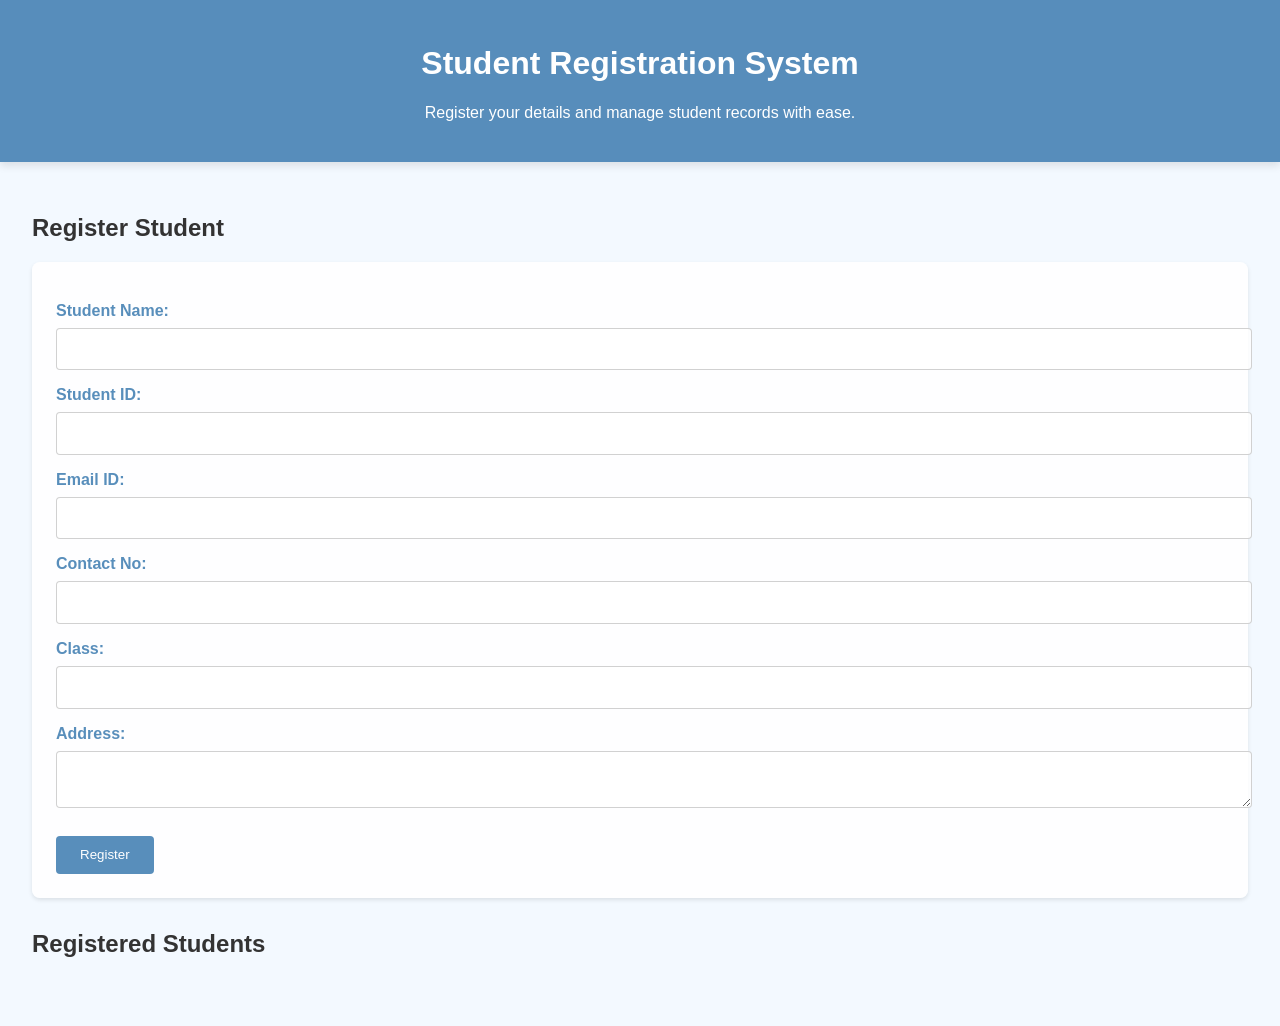
<file: index.html>
<!DOCTYPE html>
<html lang="en">
<head>
    <meta charset="UTF-8">
    <meta name="viewport" content="width=device-width, initial-scale=1.0">
    <title>Student Registration System</title>
    <link rel="stylesheet" href="styles.css">
</head>
<body>
    <header>
        <h1>Student Registration System</h1>
        <p>Register your details and manage student records with ease.</p>
    </header>

    <main>
            <h2>Register Student</h2>
            <form id="registrationForm">
                <label for="studentName">Student Name:</label>
                <input type="text" id="studentName" name="studentName" required pattern="[A-Za-z\s]+">
                
                <label for="studentID">Student ID:</label>
                <input type="text" id="studentID" name="studentID" required pattern="\d+">
                
                <label for="emailID">Email ID:</label>
                <input type="email" id="emailID" name="emailID" required>
                
                <label for="contactNo">Contact No:</label>
                <input type="tel" id="contactNo" name="contactNo" required pattern="\d+">
                
                <label for="class">Class:</label>
                <input type="text" id="class" name="class" required>
                
                <label for="address">Address:</label>
                <textarea id="address" name="address" required></textarea>
                
                <button type="submit">Register</button>
            </form>
        </section>

        <section id="studentRecords">
            <h2>Registered Students</h2>
            <ul id="recordsList">
                <!-- Student records will be displayed here -->
            </ul>
        </section>
    </main>

    <script src="scripts.js"></script>
</body>
</html>
</file>
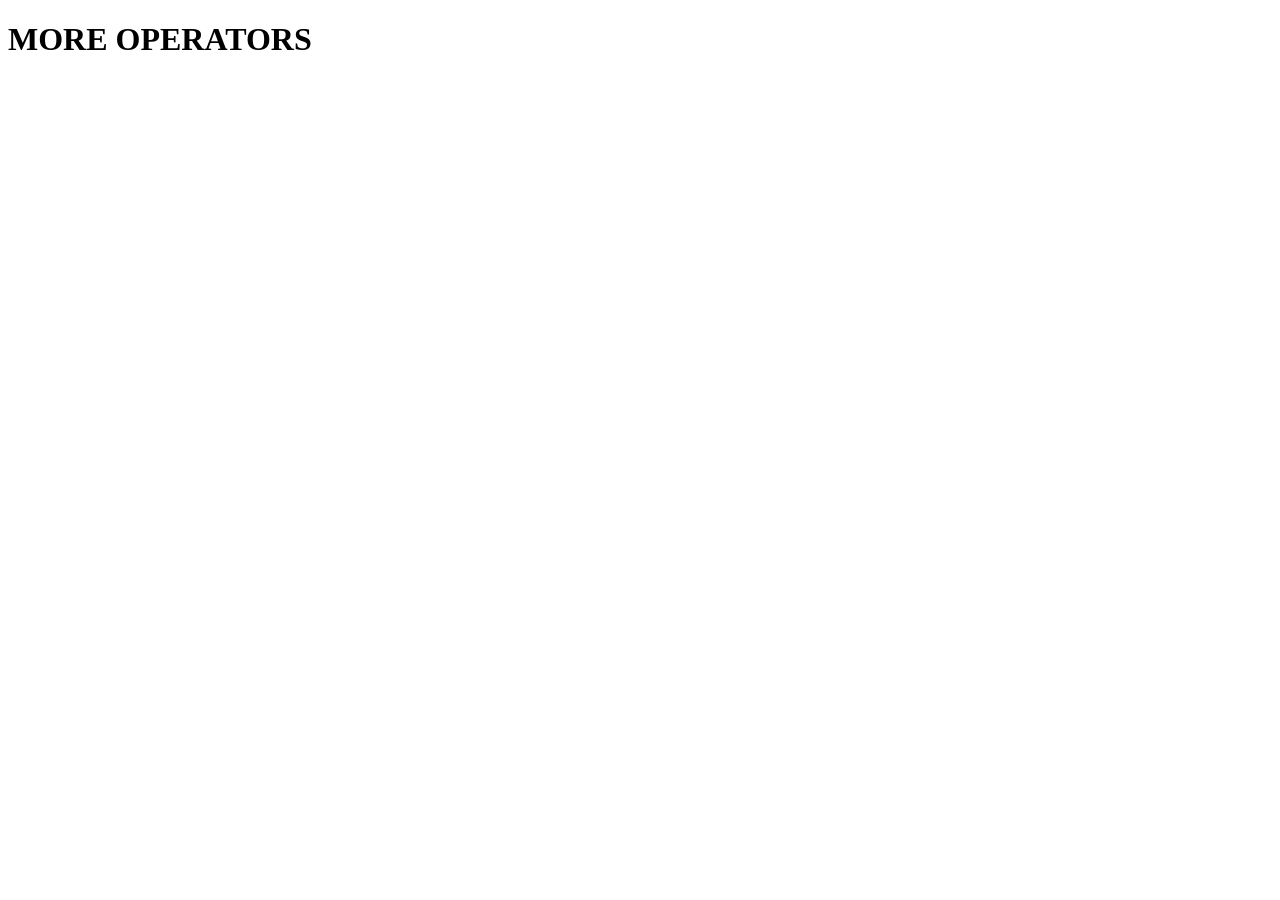
<file: 15th-nov-batch-main/Lecture-13/more-operators/index.html>
<!DOCTYPE html>
<html lang="en">
<head>
    <meta charset="UTF-8">
    <meta name="viewport" content="width=device-width, initial-scale=1.0">
    <title>Document</title>
</head>
<body>
    
    <h1>MORE OPERATORS</h1>


    <script src="app.js"></script>
</body>
</html>
</file>
<file: styles.css>
body {
    font-family: Arial, sans-serif;
    margin: 0;
    padding: 0;
    background-color: rgba(240, 248, 255, 0.8); /* Light blue background with transparency */
    color: #333; /* Dark grey text */
}

header {
    background-color: rgba(70, 130, 180, 0.9); /* Steel blue header with transparency */
    color: #fff; /* White text */
    padding: 1.5rem;
    text-align: center;
    box-shadow: 0 4px 8px rgba(0, 0, 0, 0.1);
}

main {
    padding: 2rem;
}

form {
    background-color: rgba(255, 255, 255, 0.9); /* White background with transparency */
    padding: 1.5rem;
    border-radius: 8px;
    box-shadow: 0 2px 4px rgba(0, 0, 0, 0.1);
    margin-bottom: 2rem;
}

form label {
    display: block;
    margin-top: 1rem;
    font-weight: bold;
    color: rgba(70, 130, 180, 0.9); /* Steel blue labels with transparency */
}

form input, form textarea {
    width: 100%;
    padding: 0.8rem;
    margin-top: 0.5rem;
    border: 1px solid rgba(204, 204, 204, 0.9); /* Transparent border */
    border-radius: 4px;
    background-color: rgba(255, 255, 255, 0.8); /* White background with transparency */
}

form button {
    margin-top: 1.5rem;
    padding: 0.7rem 1.5rem;
    background-color: rgba(70, 130, 180, 0.9); /* Steel blue button with transparency */
    color: #fff;
    border: none;
    border-radius: 4px;
    cursor: pointer;
    transition: background-color 0.3s ease;
}

form button:hover {
    background-color: rgba(65, 105, 225, 0.9); /* Royal blue on hover with transparency */
}

#studentRecords {
    margin-top: 2rem;
}

#studentRecords ul {
    list-style-type: none;
    padding: 0;
    max-height: 400px; /* Dynamic vertical scrollbar */
    overflow-y: auto;  /* Dynamic vertical scrollbar */
}

#studentRecords li {
    background-color: rgba(255, 255, 255, 0.9); /* White background with transparency */
    margin-bottom: 1rem;
    padding: 1rem;
    border-radius: 8px;
    box-shadow: 0 2px 4px rgba(0, 0, 0, 0.1);
    position: relative;
}

#studentRecords button.edit, #studentRecords button.delete {
    position: absolute;
    top: 1rem;
    right: 1rem;
    margin-left: 0.5rem;
    background-color: rgba(65, 105, 225, 0.9); /* Royal blue buttons with transparency */
    color: #fff;
    border: none;
    padding: 0.4rem 0.7rem;
    border-radius: 4px;
    cursor: pointer;
    transition: background-color 0.3s ease;
}

#studentRecords button.edit:hover, #studentRecords button.delete:hover {
    background-color: rgba(70, 130, 180, 0.9); /* Steel blue on hover with transparency */
}

#studentRecords button.delete {
    right: 0.5rem;
    background-color: rgba(220, 20, 60, 0.9); /* Crimson delete button with transparency */
}

#studentRecords button.delete:hover {
    background-color: rgba(178, 34, 34, 0.9); /* Firebrick red on hover with transparency */
}
</file>
